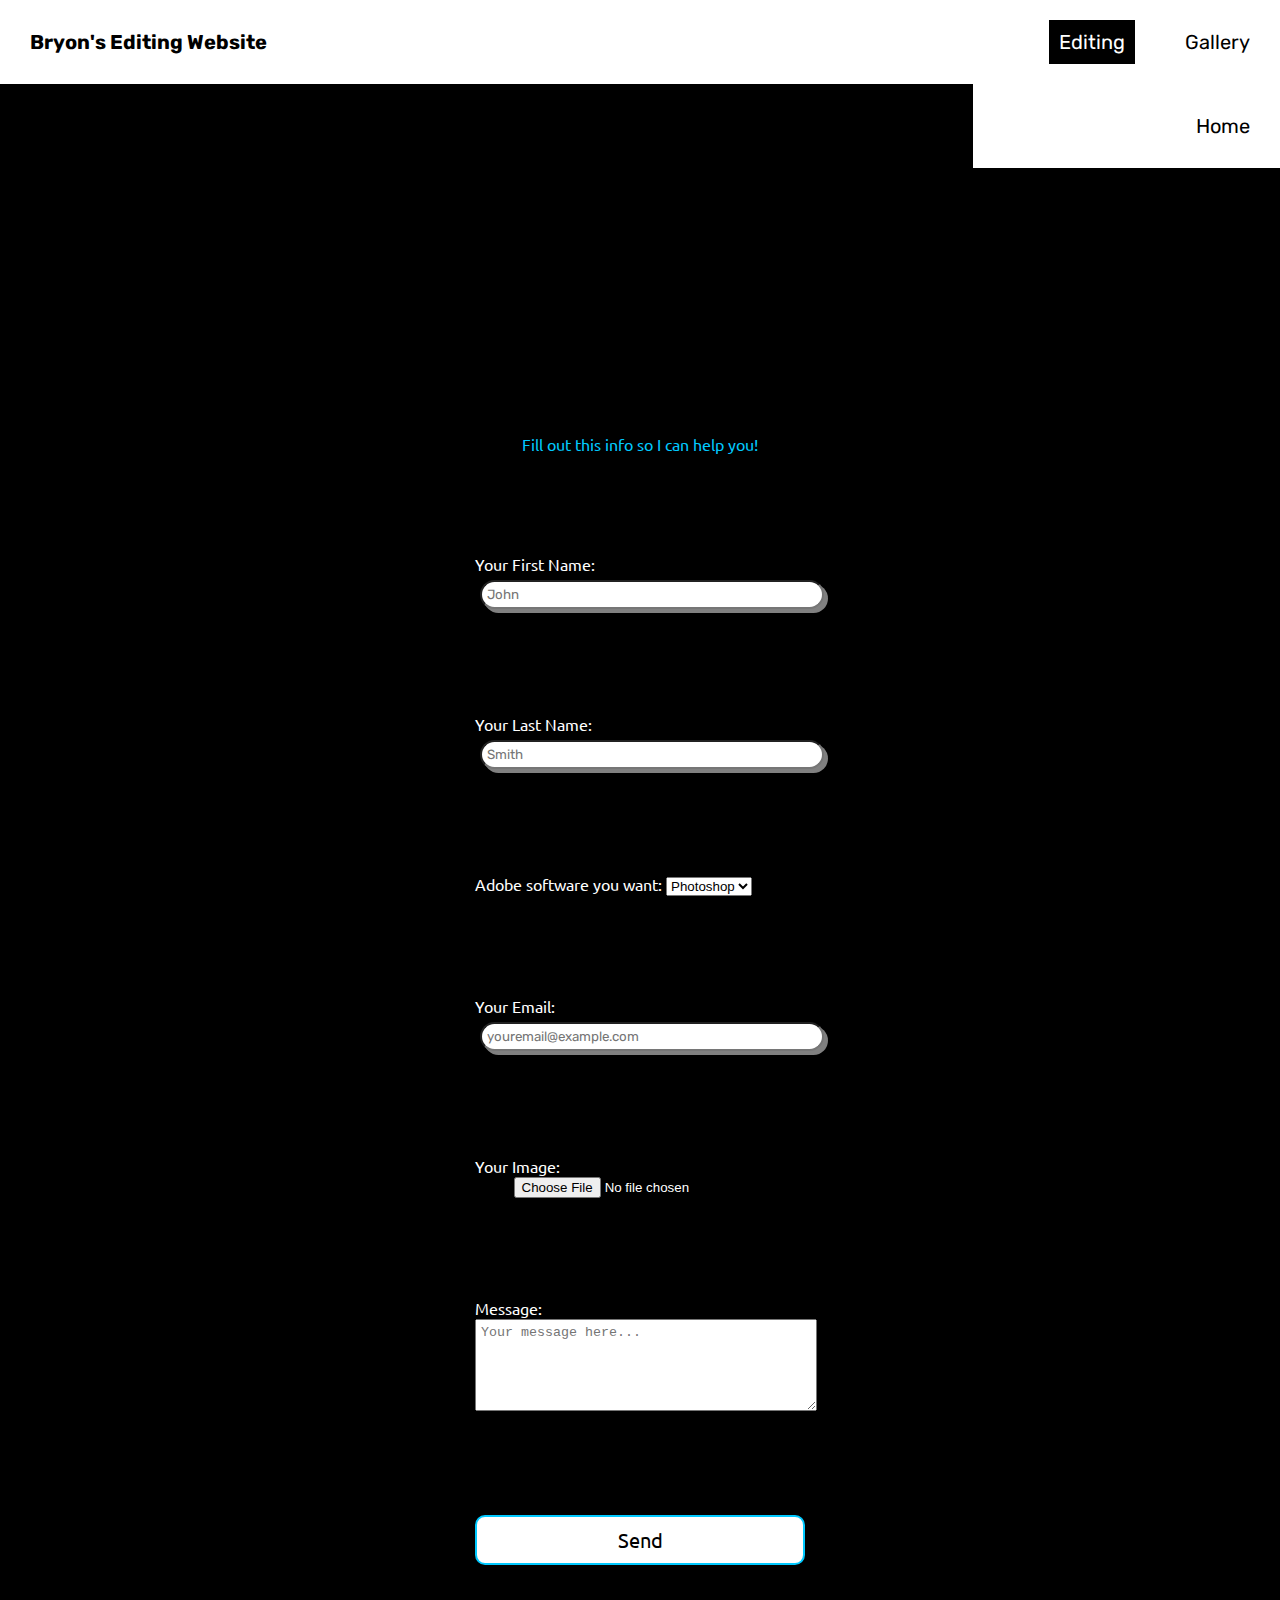
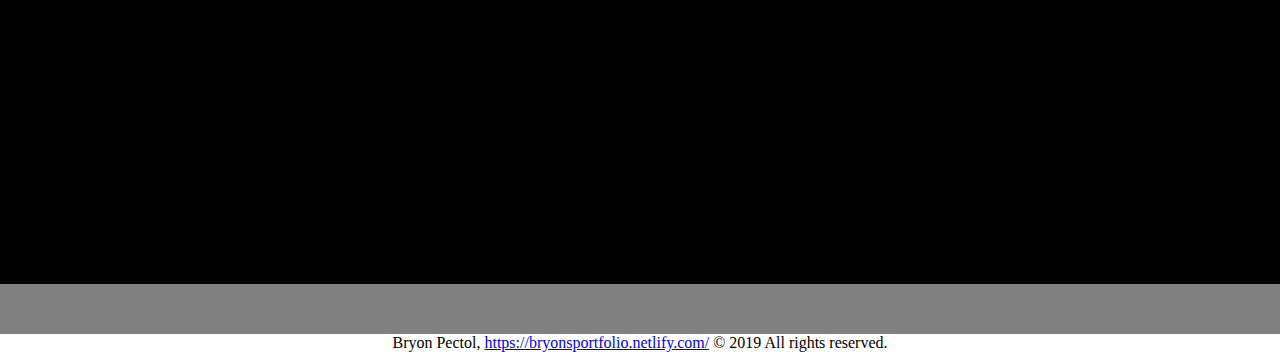
<file: editing.html>
<!DOCTYPE html>
<!--[if lt IE 7]>      <html class="no-js lt-ie9 lt-ie8 lt-ie7"> <![endif]-->
<!--[if IE 7]>         <html class="no-js lt-ie9 lt-ie8"> <![endif]-->
<!--[if IE 8]>         <html class="no-js lt-ie9"> <![endif]-->
<!--[if gt IE 8]><!-->
<html class="no-js">
  <!--<![endif]-->
  <head>
    <meta charset="utf-8" />
    <meta http-equiv="X-UA-Compatible" content="IE=edge" />
    <title>Photoshop</title>
    <meta name="description" content="" />
    <meta name="viewport" content="width=device-width, initial-scale=1" />
    <meta name="theme-color" content="#00c9ff" />
    <link rel='icon' href='images/final_real_pectol.png' type='image/x-icon' />
    <link
      href="https://fonts.googleapis.com/css?family=Rubik|Ubuntu&display=swap"
      rel="stylesheet"
    />
    <link rel="stylesheet" href="css/photoshop.css" />
  </head>
  <body>
    <a href="https://bryonseditingsite.netlify.com/"
      ><h1 class="nav-h1">Bryon's Editing Website</h1></a
    >
    <div id="nav-div">
      <a href="gallery.html" class="nav-link">Gallery</a>
      <a href="" class="nav-link-main">Editing</a>
      <a href="https://bryonseditingsite.netlify.com/" class="nav-link">Home</a>
    </div>

    <div id="first-div">
      <form class="form" name="contact" method="POST" data-netlify="true">
        <p>
          <label class="h2-title">Fill out this info so I can help you!</label>
        </p>
        <p>
          <label
            >Your First Name:
            <input
              required
              class="input"
              type="text"
              name="first_name"
              placeholder="John"
          /></label>
        </p>

        <p>
          <label
            >Your Last Name:
            <input
              required
              class="input"
              type="text"
              name="last_name"
              placeholder="Smith"
          /></label>
        </p>

        <p>
          <label
            >Adobe software you want:
            <select name="software" required>
              <option value="photoshop">Photoshop</option>
              <option value="illustrator">Illustrator</option>
              <option value="premiere">Premiere</option>
              <option value="indesign">InDesign</option>
              <option value="xd">XD</option>
            </select></label
          >
        </p>

        <p>
          <label
            >Your Email:
            <input
              required
              class="input"
              type="email"
              name="email"
              placeholder="youremail@example.com"
          /></label>
        </p>

        <p>
          <label>Your Image: <input class="file" required type="file" name="file"/></label>
        </p>

        <p>
          <label
            >Message:
            <textarea
              required
              name="message"
              placeholder="Your message here..."
            ></textarea
          ></label>
        </p>
        <p>
          <button type="submit">Send</button>
        </p>
      </form>
    </div>

    <footer class="footer">
        <p>Bryon Pectol, <a href="https://bryonsportfolio.netlify.com/">https://bryonsportfolio.netlify.com/</a>  © 2019 All rights reserved.</p>
        </footer>
  </body>
</html>
</file>
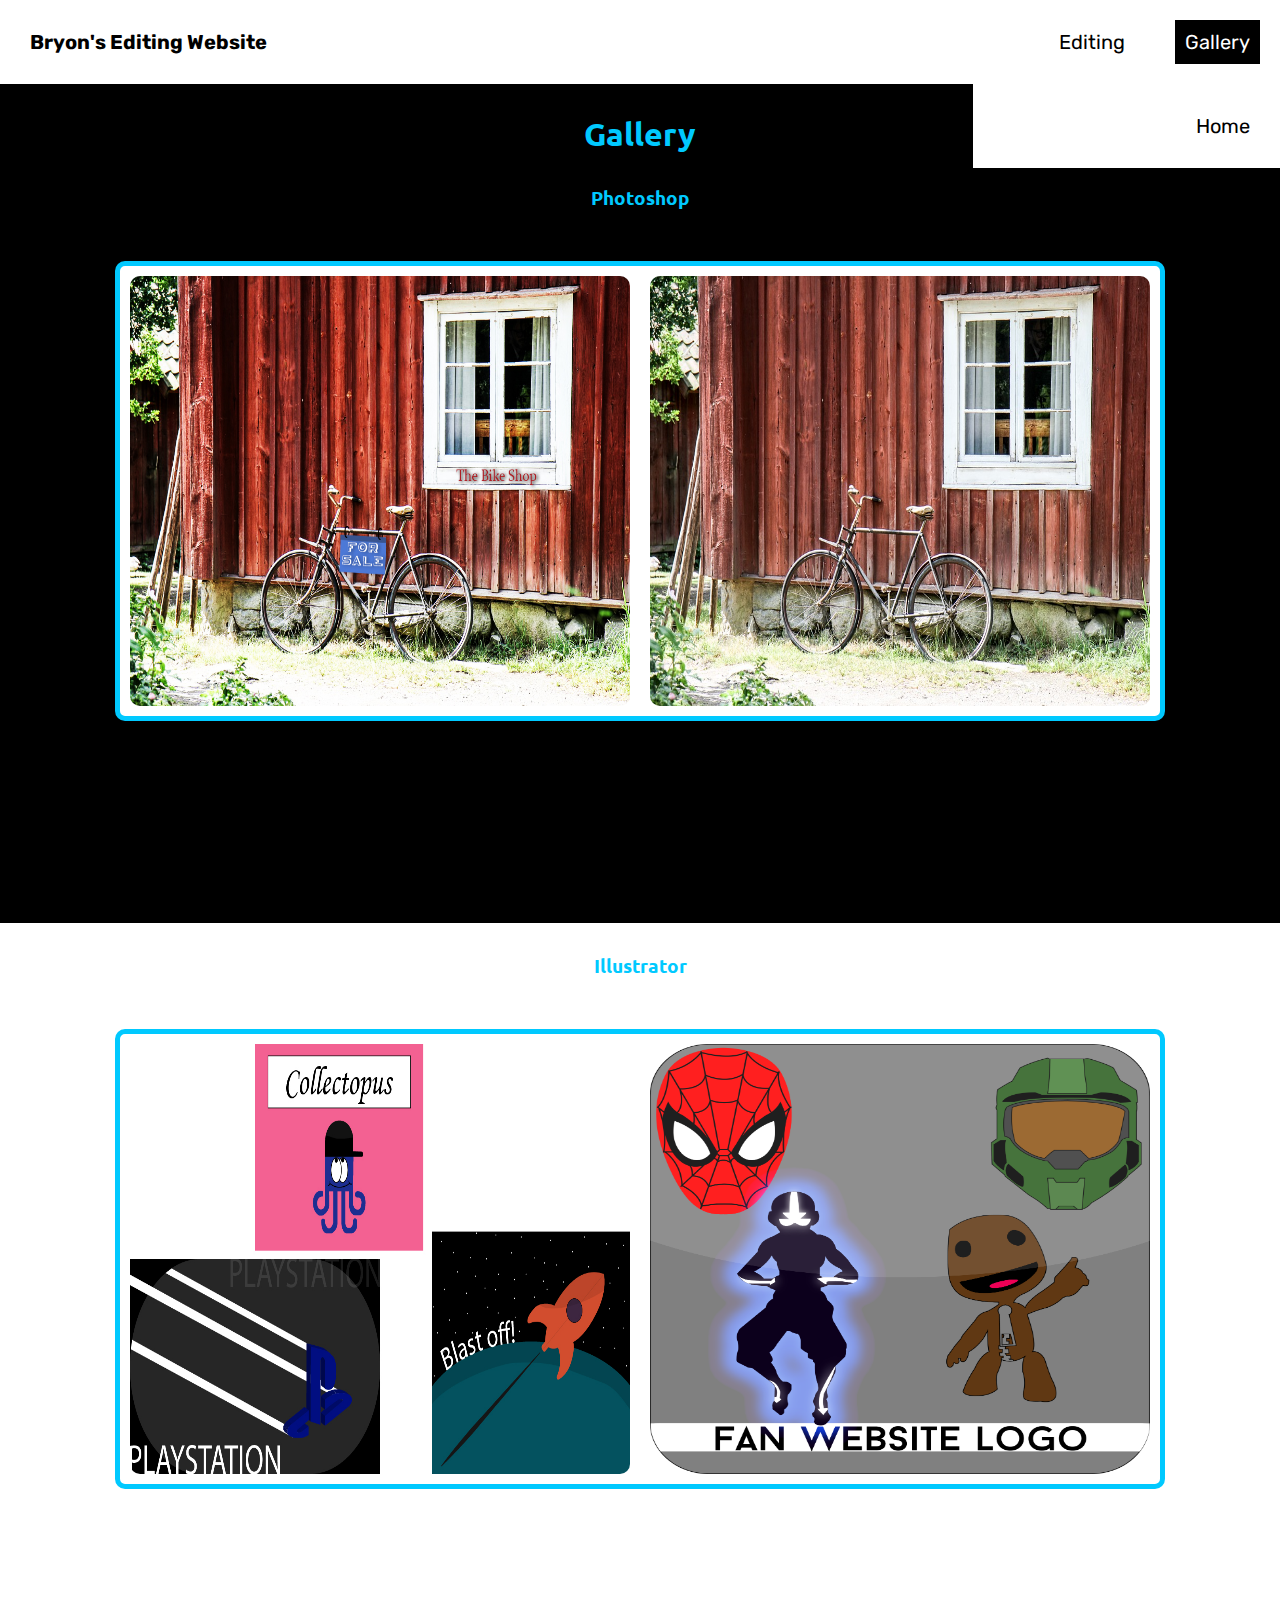
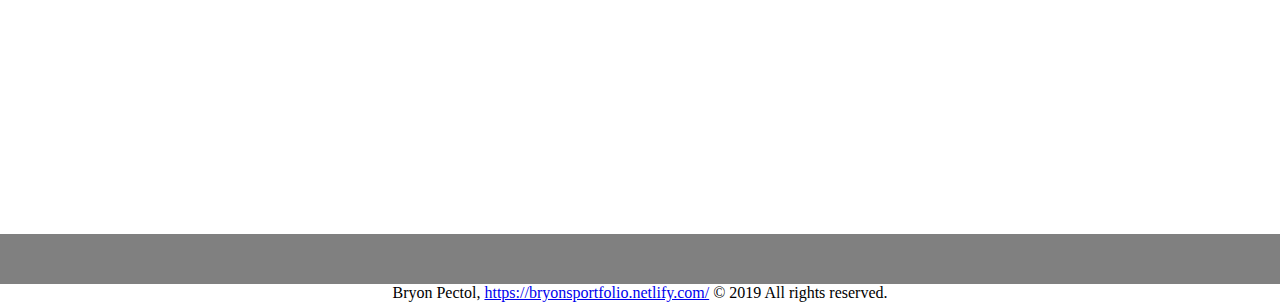
<file: gallery.html>
<!DOCTYPE html>
<!--[if lt IE 7]>      <html class="no-js lt-ie9 lt-ie8 lt-ie7"> <![endif]-->
<!--[if IE 7]>         <html class="no-js lt-ie9 lt-ie8"> <![endif]-->
<!--[if IE 8]>         <html class="no-js lt-ie9"> <![endif]-->
<!--[if gt IE 8]><!-->
<html class="no-js">
  <!--<![endif]-->
  <head>
    <meta charset="utf-8" />
    <meta http-equiv="X-UA-Compatible" content="IE=edge" />
    <title>Bryon's Editing Website</title>
    <meta name="description" content="" />
    <meta name="viewport" content="width=device-width, initial-scale=1" />
    <meta name="theme-color" content="#00c9ff" />
    <link rel='icon' href='images/final_real_pectol.png' type='image/x-icon' />
    <link href="https://fonts.googleapis.com/css?family=Rubik|Ubuntu&display=swap" rel="stylesheet">
    <link rel="stylesheet" href="css/gallery.css" />
  </head>
  <body>
    <a href="https://bryonseditingsite.netlify.com/"><h1 class="nav-h1">Bryon's Editing Website</h1></a>

    <div id="nav-div">
      <a href="" class="nav-link-main">Gallery</a>
      <a href="editing.html" class="nav-link">Editing</a>
      <a href="https://bryonseditingsite.netlify.com/" class="nav-link">Home</a>
    </div>

    <div id="first-div">
      
        <h1 class="h2-title">Gallery</h1>
        <h3 class="h2-title">Photoshop</h3>
        <div class="adobe-pics">
            <div class="item-div"><img src="images/PS1-Pectol.jpg" class="item-img" alt="A bike without editing" />
            <img src="images/bike.jpg" class="item-img" alt="A bike with editing" />
            </div>
            
      
    </div>

    <div id="second-div">

            <h3 class="h2-title">Illustrator</h3>
            <div class="adobe-pics-second">
                <div class="item-div"><img src="images/il7-pectol.jpg" class="item-img" alt="A bike without editing" />
                <img src="images/final_real_pectol.png" class="item-img" alt="A bike without editing" />
                </div>

    </div>

    <footer class="footer">
            <p>Bryon Pectol, <a href="https://bryonsportfolio.netlify.com/">https://bryonsportfolio.netlify.com/</a>  © 2019 All rights reserved.</p>
            </footer>

  </body>
</html>
</file>
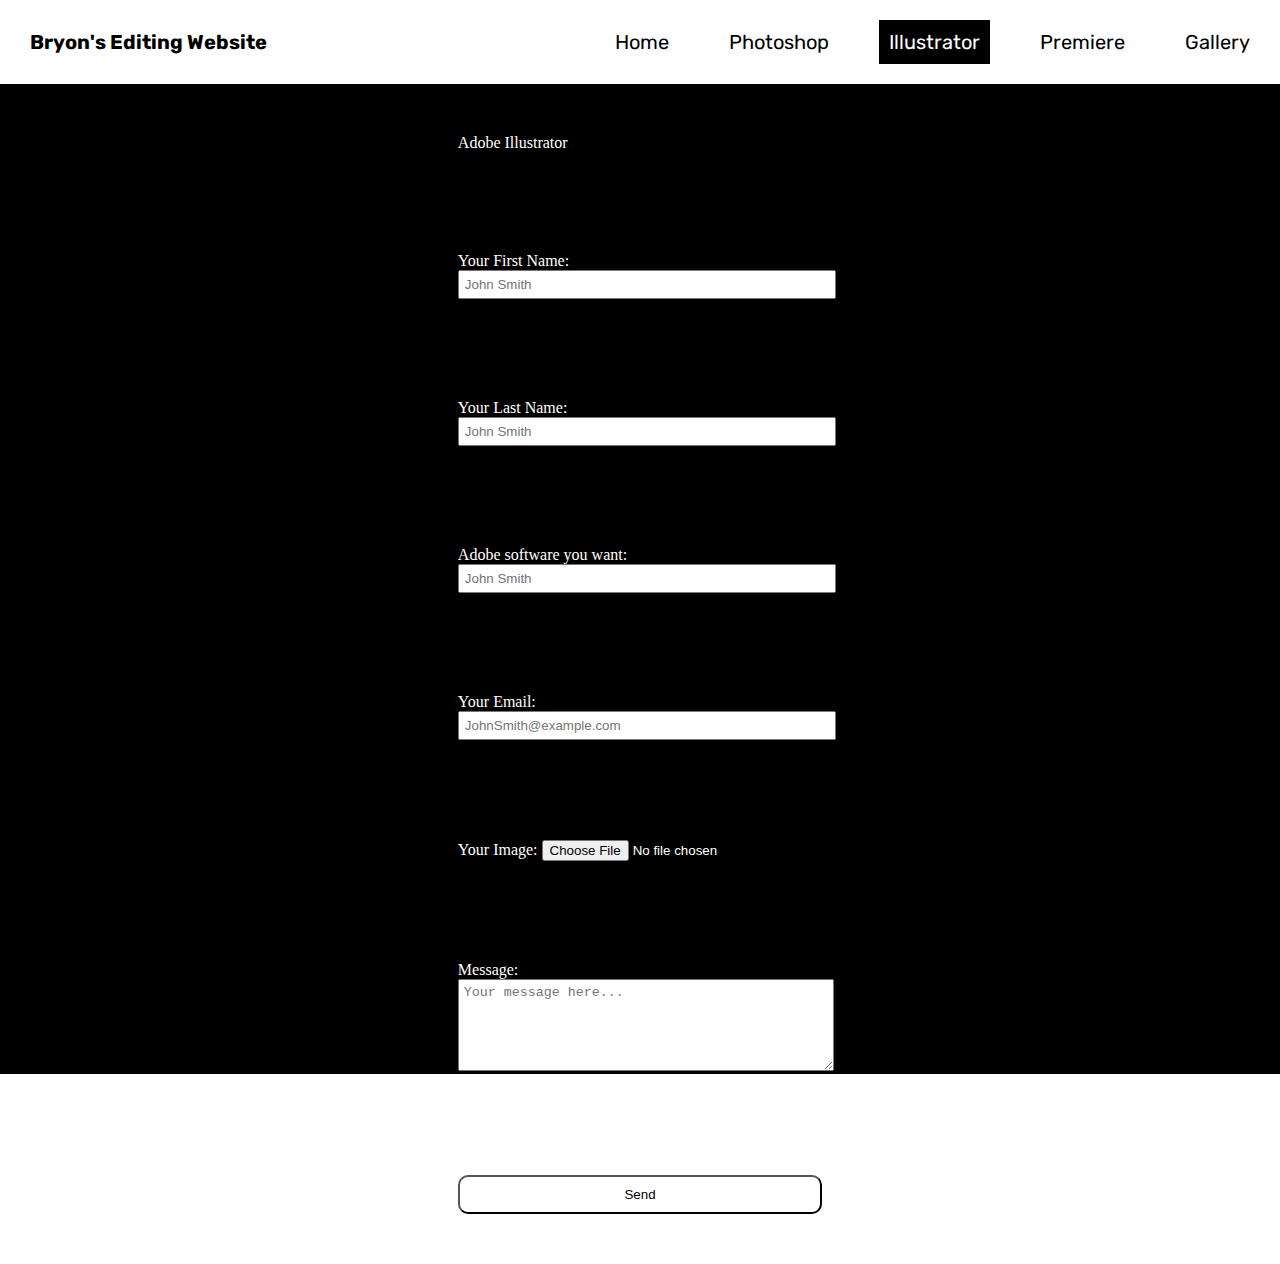
<file: illustrator.html>
<!DOCTYPE html>
<!--[if lt IE 7]>      <html class="no-js lt-ie9 lt-ie8 lt-ie7"> <![endif]-->
<!--[if IE 7]>         <html class="no-js lt-ie9 lt-ie8"> <![endif]-->
<!--[if IE 8]>         <html class="no-js lt-ie9"> <![endif]-->
<!--[if gt IE 8]><!-->
<html class="no-js">
  <!--<![endif]-->
  <head>
    <meta charset="utf-8" />
    <meta http-equiv="X-UA-Compatible" content="IE=edge" />
    <title>Photoshop</title>
    <meta name="description" content="" />
    <meta name="viewport" content="width=device-width, initial-scale=1" />
    <link href="https://fonts.googleapis.com/css?family=Rubik|Ubuntu&display=swap" rel="stylesheet">
    <link rel="stylesheet" href="css/illustrator.css" />
  </head>
  <body>
    <a href="https://bryonseditingsite.netlify.com/"><h1 class="nav-h1">Bryon's Editing Website</h1></a>
    <div id="nav-div">
      <a href="gallery.html" class="nav-link">Gallery</a>
      <a href="premiere.html" class="nav-link">Premiere</a>
      <a href="illustrator.html" class="nav-link-main">Illustrator</a>
      <a href="photoshop.html" class="nav-link">Photoshop</a>
      <a href="https://bryonseditingsite.netlify.com/" class="nav-link">Home</a>
    </div>

    <div id="first-div">
      <form class="form" name="contact" method="POST" data-netlify="true">

          <p>
              <label class="h2-title">Adobe Illustrator</label>
            </p>
        <p>
          <label>Your First Name: <input class="input" type="text" name="first_name" placeholder="John Smith"/></label>
        </p>

        <p>
          <label>Your Last Name: <input class="input" type="text" name="last_name" placeholder="John Smith"/></label>
        </p>

        <p>
            <label
              >Adobe software you want:
              <input
                class="input"
                type="text"
                name="software"
                placeholder="John Smith"
            /></label>
          </p>

        <p>
          <label>Your Email: <input class="input" type="email" name="email" placeholder="JohnSmith@example.com"/></label>
        </p>

        <p>
          <label>Your Image: <input type="file" name="file"/></label>
        </p>

        <p>
          <label>Message: <textarea name="message" placeholder="Your message here..."></textarea></label>
        </p>
        <p>
          <button type="submit">Send</button>
        </p>
      </form>
    </div>
  </body>
</html>
</file>
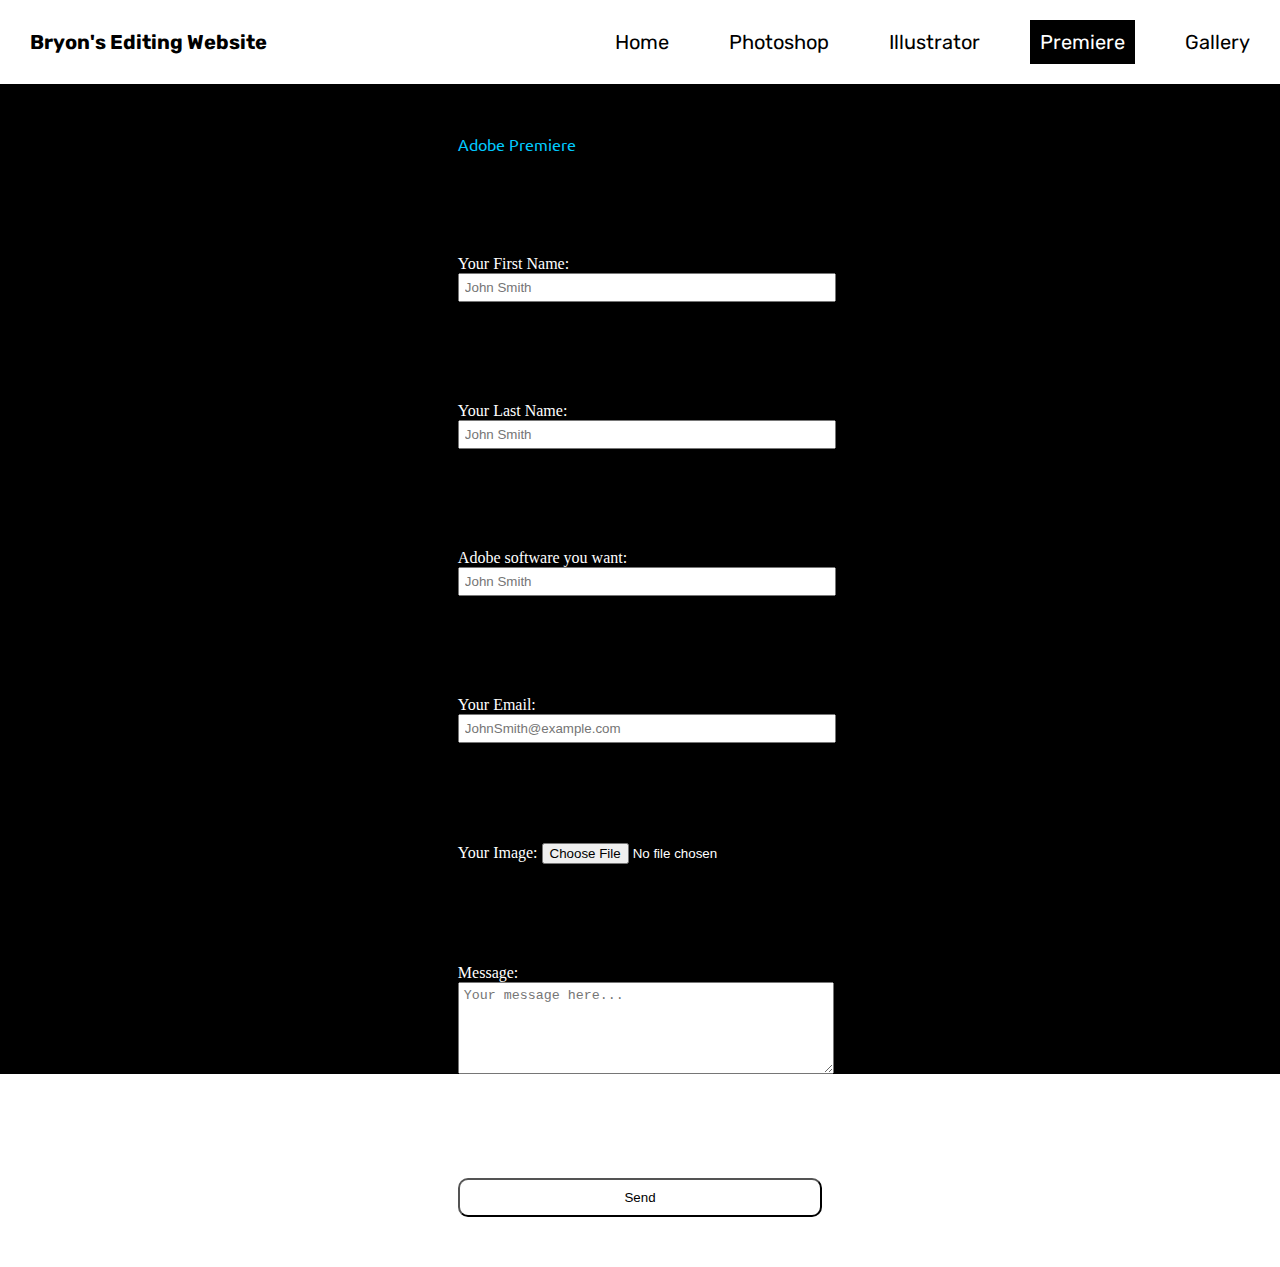
<file: premiere.html>
<!DOCTYPE html>
<!--[if lt IE 7]>      <html class="no-js lt-ie9 lt-ie8 lt-ie7"> <![endif]-->
<!--[if IE 7]>         <html class="no-js lt-ie9 lt-ie8"> <![endif]-->
<!--[if IE 8]>         <html class="no-js lt-ie9"> <![endif]-->
<!--[if gt IE 8]><!-->
<html class="no-js">
  <!--<![endif]-->
  <head>
    <meta charset="utf-8" />
    <meta http-equiv="X-UA-Compatible" content="IE=edge" />
    <title>Photoshop</title>
    <meta name="description" content="" />
    <meta name="viewport" content="width=device-width, initial-scale=1" />
    <link
      href="https://fonts.googleapis.com/css?family=Rubik|Ubuntu&display=swap"
      rel="stylesheet"
    />
    <link rel="stylesheet" href="css/premiere.css" />
  </head>
  <body>
    <a href="https://bryonseditingsite.netlify.com/"
      ><h1 class="nav-h1">Bryon's Editing Website</h1></a
    >
    <div id="nav-div">
      <a href="gallery.html" class="nav-link">Gallery</a>
      <a href="premiere.html" class="nav-link-main">Premiere</a>
      <a href="illustrator.html" class="nav-link">Illustrator</a>
      <a href="photoshop.html" class="nav-link">Photoshop</a>
      <a href="https://bryonseditingsite.netlify.com/" class="nav-link">Home</a>
    </div>

    <div id="first-div">
      <form class="form" name="contact" method="POST" data-netlify="true">
        <p>
          <label class="h2-title">Adobe Premiere</label>
        </p>

        <p>
          <label
            >Your First Name:
            <input
              class="input"
              type="text"
              name="first_name"
              placeholder="John Smith"
          /></label>
        </p>

        <p>
          <label
            >Your Last Name:
            <input
              class="input"
              type="text"
              name="last_name"
              placeholder="John Smith"
          /></label>
        </p>

        <p>
          <label
            >Adobe software you want:
            <input
              class="input"
              type="text"
              name="software"
              placeholder="John Smith"
          /></label>
        </p>

        <p>
          <label
            >Your Email:
            <input
              class="input"
              type="email"
              name="email"
              placeholder="JohnSmith@example.com"
          /></label>
        </p>

        <p>
          <label>Your Image: <input type="file" name="file"/></label>
        </p>

        <p>
          <label
            >Message:
            <textarea
              name="message"
              placeholder="Your message here..."
            ></textarea
          ></label>
        </p>
        <p>
          <button type="submit">Send</button>
        </p>
      </form>
    </div>
  </body>
</html>
</file>
<file: css/photoshop.css>
* {
  margin: 0px;
  padding: 0px;
  /* background-color: black; */
}

.nav {
  display: flex;
  justify-content: center;
  background-color: #525252;
  /* position: fixed; */
  width: 100%;
  /* height: 80px; */
}

#nav-div {
  background-color: white;
  /* width: 100%; */
  float: right;
  position: fixed;
  margin-left: 76.05%;
}

.nav-link {
  text-decoration: none;
  float: right;
  background-color: white;
  color: black;
  padding: 10px;
  margin: 20px;
  font-size: 20px;
  font-family: "Rubik", sans-serif;
}

.nav-link:hover {
  color: #00c9ff;
  background-color: black;
}

.input {
  border-radius: 15px;
  margin: 5px;
  box-shadow:  grey 4px 4px 0px;
  font-family: 'Rubik', sans-serif;
}

.nav-link-main {
  text-decoration: none;
  float: right;
  background-color: black;
  color: white;
  padding: 10px;
  margin: 20px;
  font-size: 20px;
  font-family: "Rubik", sans-serif;
}

#first-div {
  display: flex;
  justify-content: center;
  flex-wrap: wrap;
  background-color: black;
  width: 100%;
  height: 200vh;
}

.nav-h1 {
  text-decoration: none;
  float: left;
  color: black;
  background-color: white;
  padding: 10px;
  margin: 20px;
  font-size: 20px;
  font-family: "Rubik", sans-serif;
}

.h2-title {
  display: flex;
  justify-content: center;
  color: #00c9ff;
  text-align: center;
  margin-top: 30px;
  font-family: "Ubuntu", sans-serif;
}

label {
  color: white;
  font-family: 'Ubuntu', sans-serif;
}

p {
  margin: 50px;
}

button {
  background-color: white;
  border-radius: 10px;
  padding: 10px;
  width: 100%;
  font-family: 'Ubuntu', sans-serif;
  border: #00c9ff solid 2px;
  font-size: 20px;
}

button:hover {
  background-color: black;
  color: #00c9ff;
}

textarea {
  width: 100%;
  height: 80px;
  padding: 5px;
}

.input {
  width: 100%;
  padding: 5px;
}

.form {
  display: flex;
  justify-content: center;
  flex-direction: column;
}

.file {
  display: flex;
  justify-self: center;
}

.footer {
  display: flex;
  justify-content: center;
  background-color: grey;
  width: 100%;
  height: 50px;
}
</file>
<file: css/gallery.css>
* {
    margin: 0px;
    padding: 0px;
  }
  
  .nav {
    display: flex;
    justify-content: center;
    background-color: #525252;
    /* position: fixed; */
    width: 100%;
    /* height: 80px; */
  }
  
  #nav-div {
    background-color: white;
    /* width: 100%; */
    float: right;
    position: fixed;
    margin-left: 76.05%;
}
  
  .nav-link {
    text-decoration: none;
    float: right;
    background-color: white;
    color: black;
    padding: 10px;
    margin: 20px;
    font-size: 20px;
    font-family: "Rubik", sans-serif;
  }
  
  .nav-link:hover {
    color: #00C9FF;
    background-color: black;
}

  .nav-link-main {
    text-decoration: none;
    float: right;
    background-color: black;
    color: white;
    padding: 10px;
    margin: 20px;
    font-size: 20px;
    font-family: "Rubik", sans-serif;
  }
  
  #first-div {
    display: flex;
    justify-content: center;
    flex-direction: column;
    background-color: black;
    width: 100%;
    height: 200vh;
  }
  
  .nav-h1 {
    text-decoration: none;
    color: black;
    float: left;
    background-color: white;
    padding: 10px;
    margin: 20px;
    font-size: 20px;
    font-family: "Rubik", sans-serif;
  }

  .h2-title {
    color: #00C9FF;
    text-align: center;
    margin-top: 30px;
    font-family: 'Ubuntu', sans-serif;
  }


  .item-div {
    display: flex;
    margin: 50px;
    height: 450px;
    width: 1040px;
    border: 5px solid #00C9FF;
    border-radius: 10px;
    background-color: white;
}

.adobe-pics {
    display: flex;
    justify-content: center;
    flex-direction: row;
    background-color: black;
    width: 100%;
    height: 110vh;
  }

.item-img {
    width: 500px;
    border-radius: 10px;
    margin: 10px;
}

  label {
      color: white;
  }

  p {
      margin: 50px;
  }

  button {
      background-color: white;
      border-radius: 10px;
      padding: 10px;
      width: 100%;
  }

  textarea {
      width: 100%;
      height: 80px;
      padding: 5px;
  }

  .input {
      width: 100%;
      padding: 5px;
  }

  .form {
      display: flex;
      justify-content: center;
      flex-direction: column;
  }

  #second-div {
    display: flex;
    justify-content: center;
    flex-direction: column;
    background-color: white;
    width: 100%;
    /* height: 110vh; */
  }

  .adobe-pics-second {
    display: flex;
    justify-content: center;
    flex-direction: row;
    background-color: white;
    width: 100%;
    height: 95vh;
  }

  .footer {
    display: flex;
    justify-content: center;
    background-color: grey;
    width: 100%;
    height: 50px;
  }
</file>
<file: css/illustrator.css>
* {
    margin: 0px;
    padding: 0px;
  }
  
  .nav {
    display: flex;
    justify-content: center;
    background-color: #525252;
    /* position: fixed; */
    width: 100%;
    /* height: 80px; */
  }
  
  #nav-div {
      background-color: white;
      /* width: 100%; */
      float: right;
  }
  
  .nav-link {
    text-decoration: none;
    float: right;
    background-color: white;
    color: black;
    padding: 10px;
    margin: 20px;
    font-size: 20px;
    font-family: "Rubik", sans-serif;
  }
  
  .nav-link:hover {
    color: white;
    background-color: black;
}

  .nav-link-main {
    text-decoration: none;
    float: right;
    background-color: black;
    color: white;
    padding: 10px;
    margin: 20px;
    font-size: 20px;
    font-family: "Rubik", sans-serif;
  }
  
  #first-div {
    display: flex;
    justify-content: center;
    flex-wrap: wrap;
    background-color: black;
    width: 100%;
    height: 110vh;
  }
  
  .nav-h1 {
    text-decoration: none;
    color: black;
    float: left;
    background-color: white;
    padding: 10px;
    margin: 20px;
    font-size: 20px;
    font-family: "Rubik", sans-serif;
  }

  label {
      color: white;
  }

  p {
      margin: 50px;
  }

  button {
      background-color: white;
      border-radius: 10px;
      padding: 10px;
      width: 100%;
  }

  textarea {
      width: 100%;
      height: 80px;
      padding: 5px;
  }

  .input {
      width: 100%;
      padding: 5px;
  }

  .form {
      display: flex;
      justify-content: center;
      flex-direction: column;
  }
</file>
<file: css/premiere.css>
* {
    margin: 0px;
    padding: 0px;
  }
  
  .nav {
    display: flex;
    justify-content: center;
    background-color: #525252;
    /* position: fixed; */
    width: 100%;
    /* height: 80px; */
  }
  
  #nav-div {
      background-color: white;
      /* width: 100%; */
      float: right;
  }
  
  .nav-link {
    text-decoration: none;
    float: right;
    background-color: white;
    color: black;
    padding: 10px;
    margin: 20px;
    font-size: 20px;
    font-family: "Rubik", sans-serif;
  }
  
  .nav-link:hover {
    color: #00C9FF;
    background-color: black;
}

  .nav-link-main {
    text-decoration: none;
    float: right;
    background-color: black;
    color: white;
    padding: 10px;
    margin: 20px;
    font-size: 20px;
    font-family: "Rubik", sans-serif;
  }
  
  #first-div {
    display: flex;
    justify-content: center;
    flex-wrap: wrap;
    background-color: black;
    width: 100%;
    height: 110vh;
  }
  
  .nav-h1 {
    text-decoration: none;
    float: left;
    color: black;
    background-color: white;
    padding: 10px;
    margin: 20px;
    font-size: 20px;
    font-family: "Rubik", sans-serif;
  }

  .h2-title {
    color: #00C9FF;
    text-align: center;
    margin-top: 30px;
    font-family: 'Ubuntu', sans-serif;
  }

  label {
      color: white;
  }

  p {
      margin: 50px;
  }

  button {
      background-color: white;
      border-radius: 10px;
      padding: 10px;
      width: 100%;
  }

  textarea {
      width: 100%;
      height: 80px;
      padding: 5px;
  }

  .input {
      width: 100%;
      padding: 5px;
  }

  .form {
      display: flex;
      justify-content: center;
      flex-direction: column;
  }
</file>
